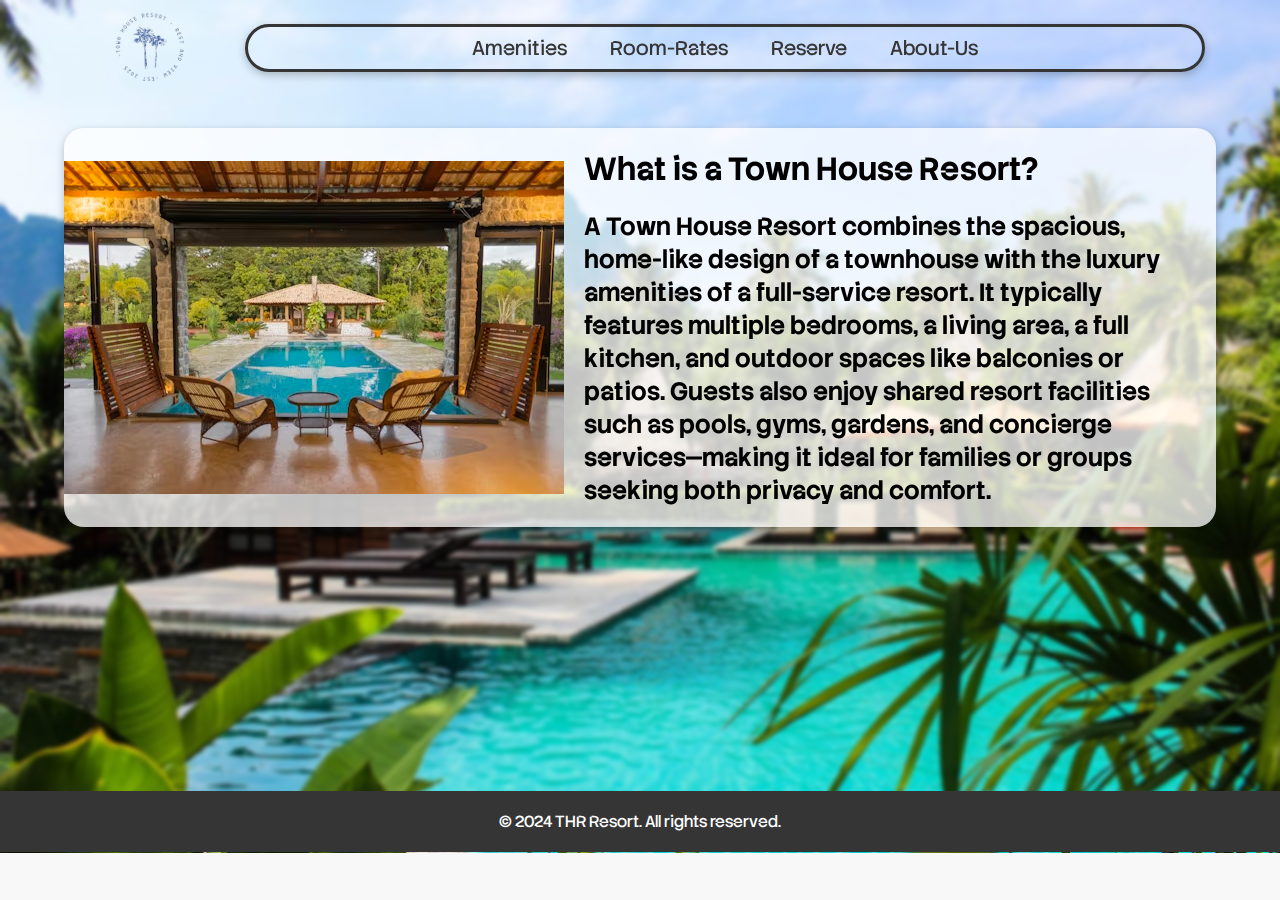
<file: index.html>
<!DOCTYPE html>
<html lan="en">
  <head>
    <meta charset="UTF-8" />
    <meta name="viewport" content="width=device-width, initial-scale=1.0" />
    <title>THR - Relax and View!.</title>
    <link rel="stylesheet" href="style.css" />
    <link rel="icon" href="/Images/Logo.png" type="image/THR-icon" />
  </head>
  <body background="Images/Open_Cottage_2.png">
    <header>
      <a href="index.html" class="logo-holder"
        ><img src="/Images/Logo_NoBG.png" class="logo" alt="class-logo"
      /></a>
      <div class="Navigation-Holder">
        <nav class="nav-links">
          <ul>
            <li><a href="Amenities.html">Amenities</a></li>
            <li><a href="Room_Rate.html">Room-Rates</a></li>
            <li><a href="Reservation.html">Reserve</a></li>
            <li><a href="About_Us.html">About-Us</a></li>
          </ul>
        </nav>
      </div>
    </header>
    <main>
      <div class="Top-Port">
        <div class="Resort-Display">
          <img src="/Images/Open_Cottage.png" alt="Cottage-Image" />
        </div>
        <div class="Right-Text">
          <h1>What is a Town House Resort?</h1>
          <p class="Text">
            A Town House Resort combines the spacious, home-like design of a
            townhouse with the luxury amenities of a full-service resort. It
            typically features multiple bedrooms, a living area, a full kitchen,
            and outdoor spaces like balconies or patios. Guests also enjoy
            shared resort facilities such as pools, gyms, gardens, and concierge
            services—making it ideal for families or groups seeking both privacy
            and comfort.
          </p>
        </div>
      </div>
    </main>
    <footer>
        <p>© 2024 THR Resort. All rights reserved.</p>
    </footer>
  </body>
</html>
</file>
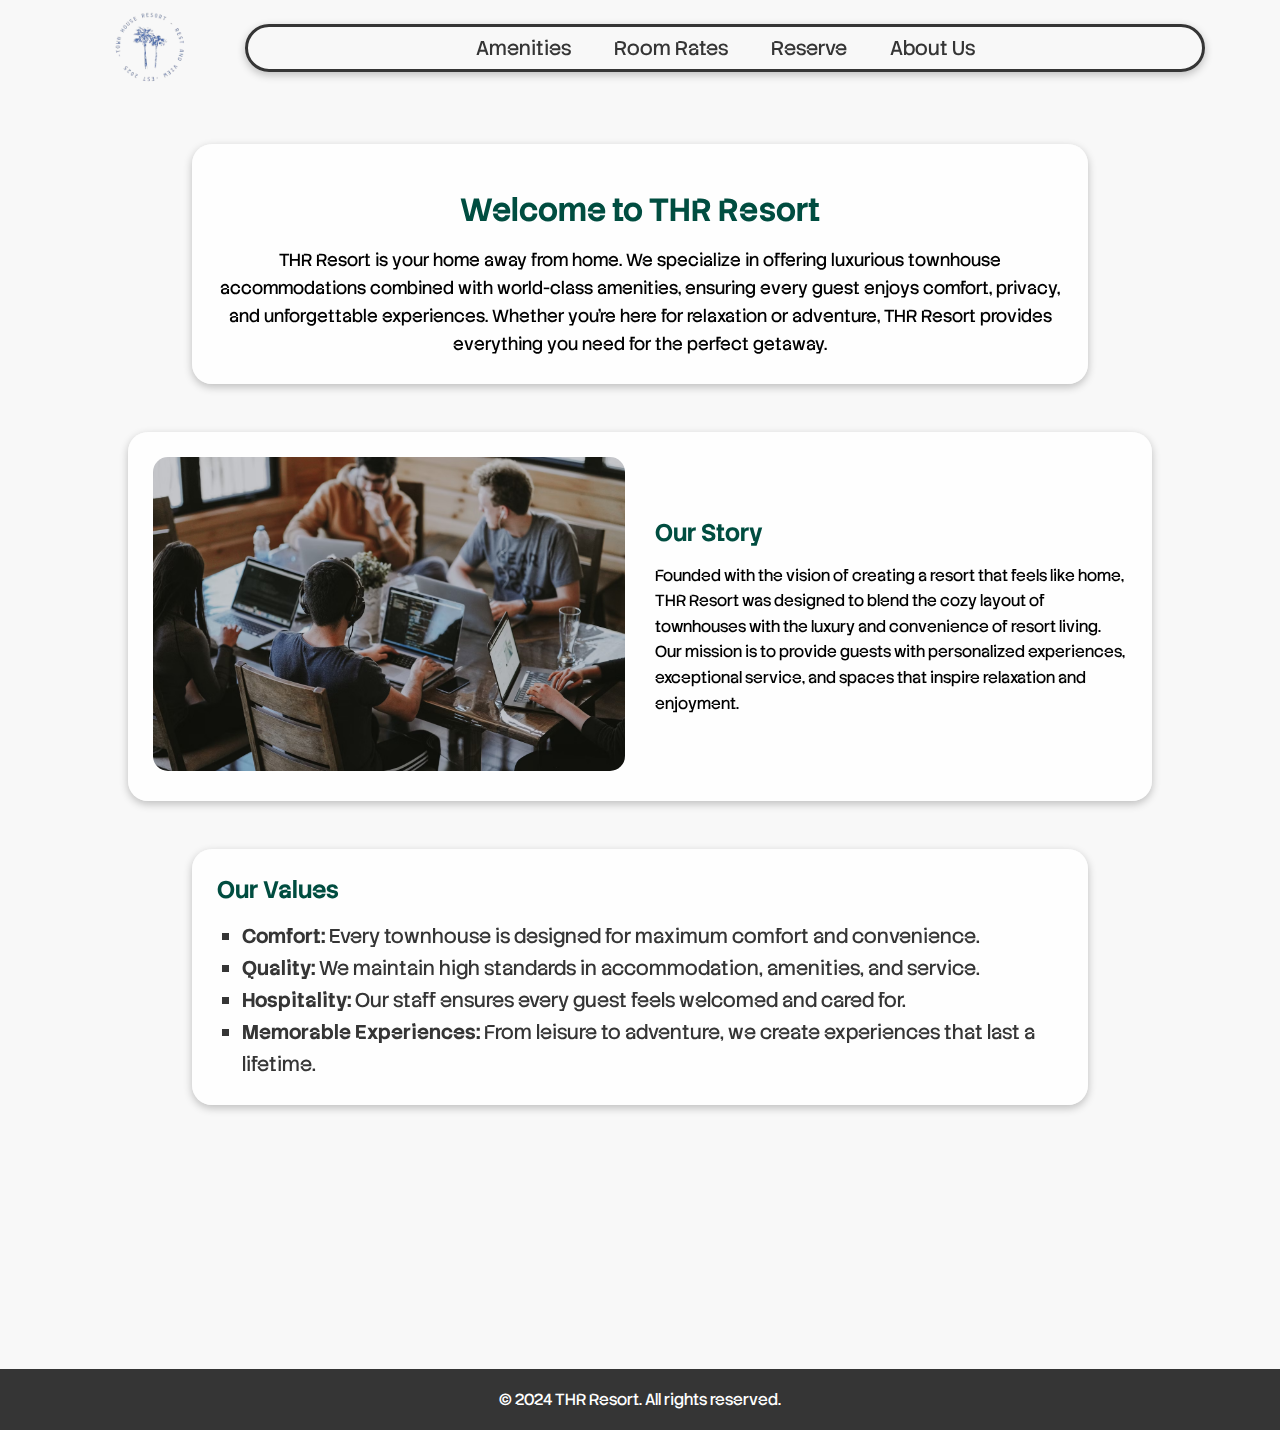
<file: About_Us.html>
<!DOCTYPE html>
<html lang="en">

<head>
    <meta charset="UTF-8">
    <meta name="viewport" content="width=device-width, initial-scale=1.0">
    <title>THR - About Us</title>
    <link rel="stylesheet" href="style.css">
    <link rel="icon" href="Images/Logo_NoBG.png" type="image/png">
</head>

<body>

    <header>
        <a href="index.html" class="logo-holder"><img src="Images/Logo_NoBG.png" class="logo" alt="THR Logo"></a>
        <div class="Navigation-Holder">
            <nav class="nav-links">
                <ul>
                    <li><a href="Amenities.html">Amenities</a></li>
                    <li><a href="Room_Rate.html">Room Rates</a></li>
                    <li><a href="Reservation.html">Reserve</a></li>
                    <li><a href="About_Us.html" class="active">About Us</a></li>
                </ul>
            </nav>
        </div>
    </header>

    <main>
        <!-- Intro Section -->
        <section class="about-intro">
            <h1>Welcome to THR Resort</h1>
            <p>THR Resort is your home away from home. We specialize in offering luxurious townhouse accommodations combined with world-class amenities, ensuring every guest enjoys comfort, privacy, and unforgettable experiences. Whether you’re here for relaxation or adventure, THR Resort provides everything you need for the perfect getaway.</p>
        </section>

        <!-- Our Story Section -->
        <section class="about-story">
            <div class="story-image">
                <img src="Images/team.png" alt="Our Story Image">
            </div>
            <div class="story-text">
                <h2>Our Story</h2>
                <p>Founded with the vision of creating a resort that feels like home, THR Resort was designed to blend the cozy layout of townhouses with the luxury and convenience of resort living. Our mission is to provide guests with personalized experiences, exceptional service, and spaces that inspire relaxation and enjoyment.</p>
            </div>
        </section>

        <!-- Our Values Section -->
        <section class="about-values">
            <h2>Our Values</h2>
            <ul>
                <li><strong>Comfort:</strong> Every townhouse is designed for maximum comfort and convenience.</li>
                <li><strong>Quality:</strong> We maintain high standards in accommodation, amenities, and service.</li>
                <li><strong>Hospitality:</strong> Our staff ensures every guest feels welcomed and cared for.</li>
                <li><strong>Memorable Experiences:</strong> From leisure to adventure, we create experiences that last a lifetime.</li>
            </ul>
        </section>

    </main>

    <footer>
        <p>© 2024 THR Resort. All rights reserved.</p>
    </footer>

</body>

</html>
</file>
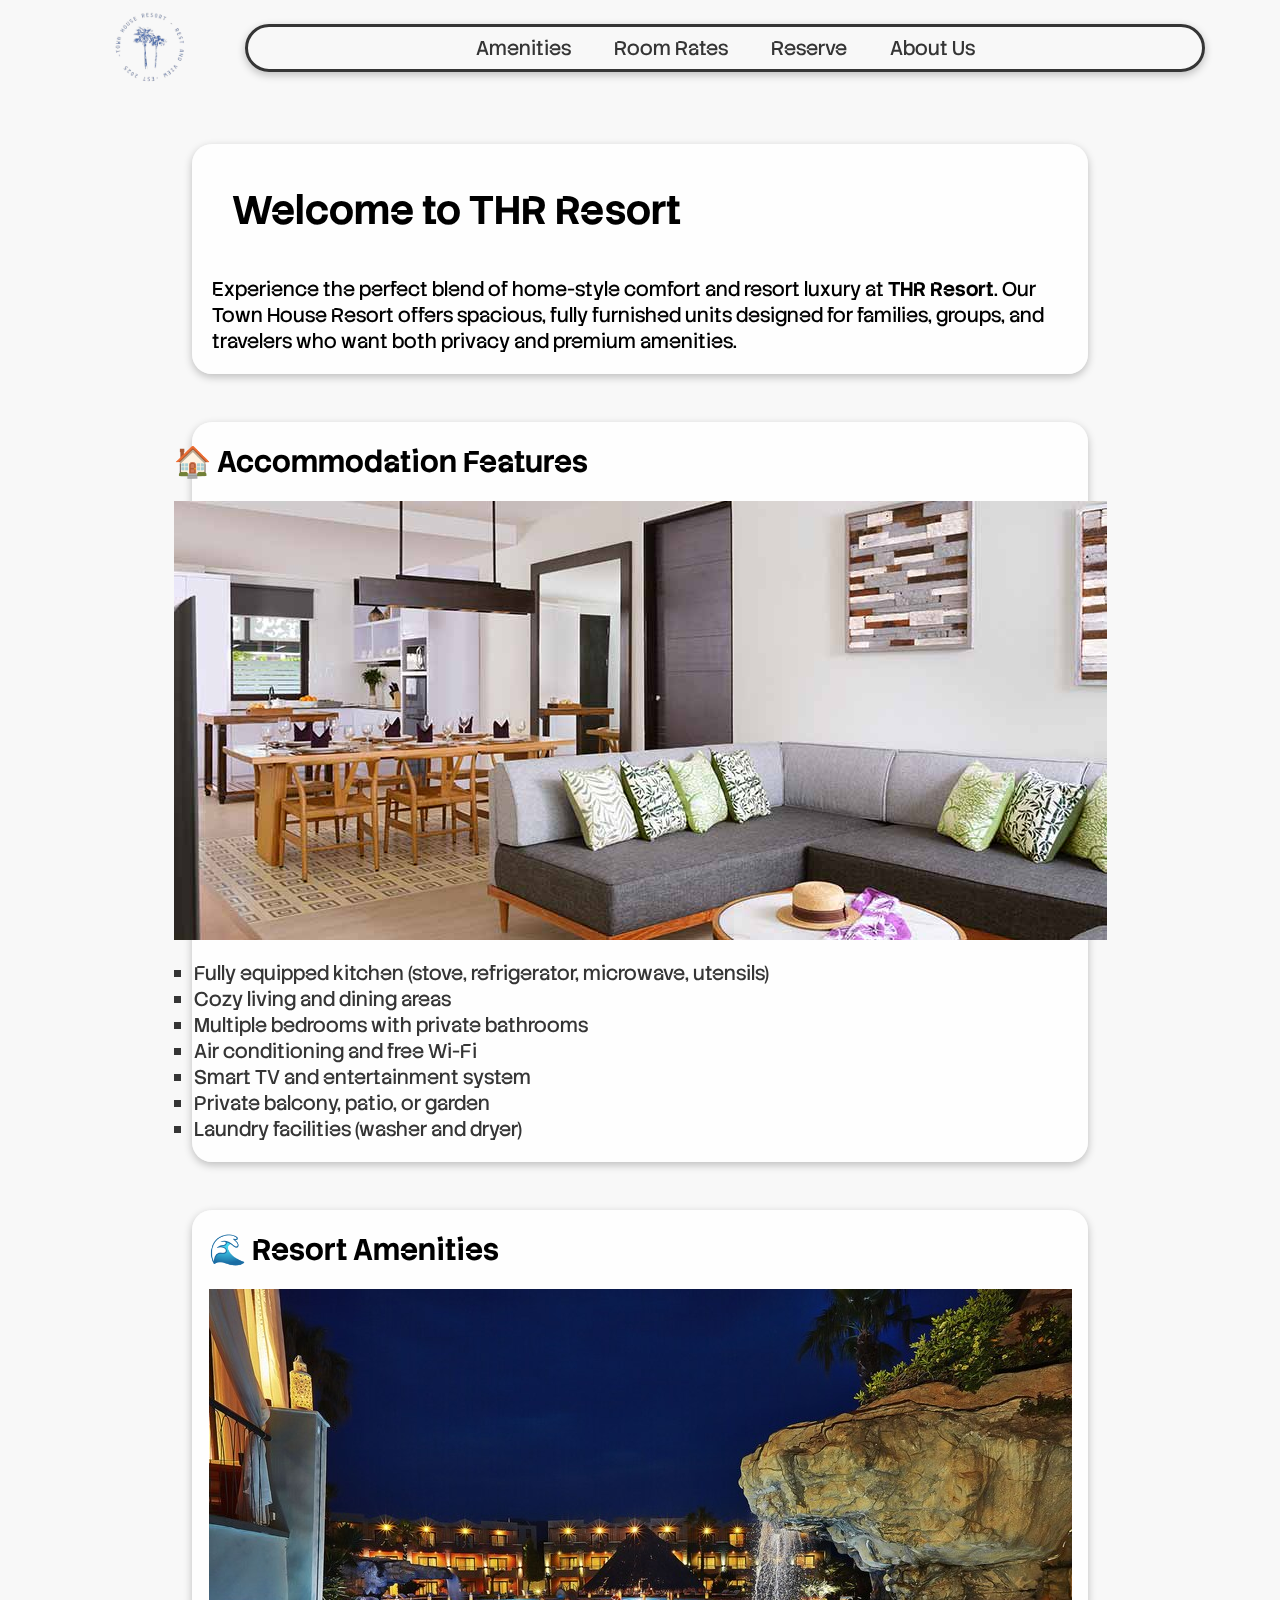
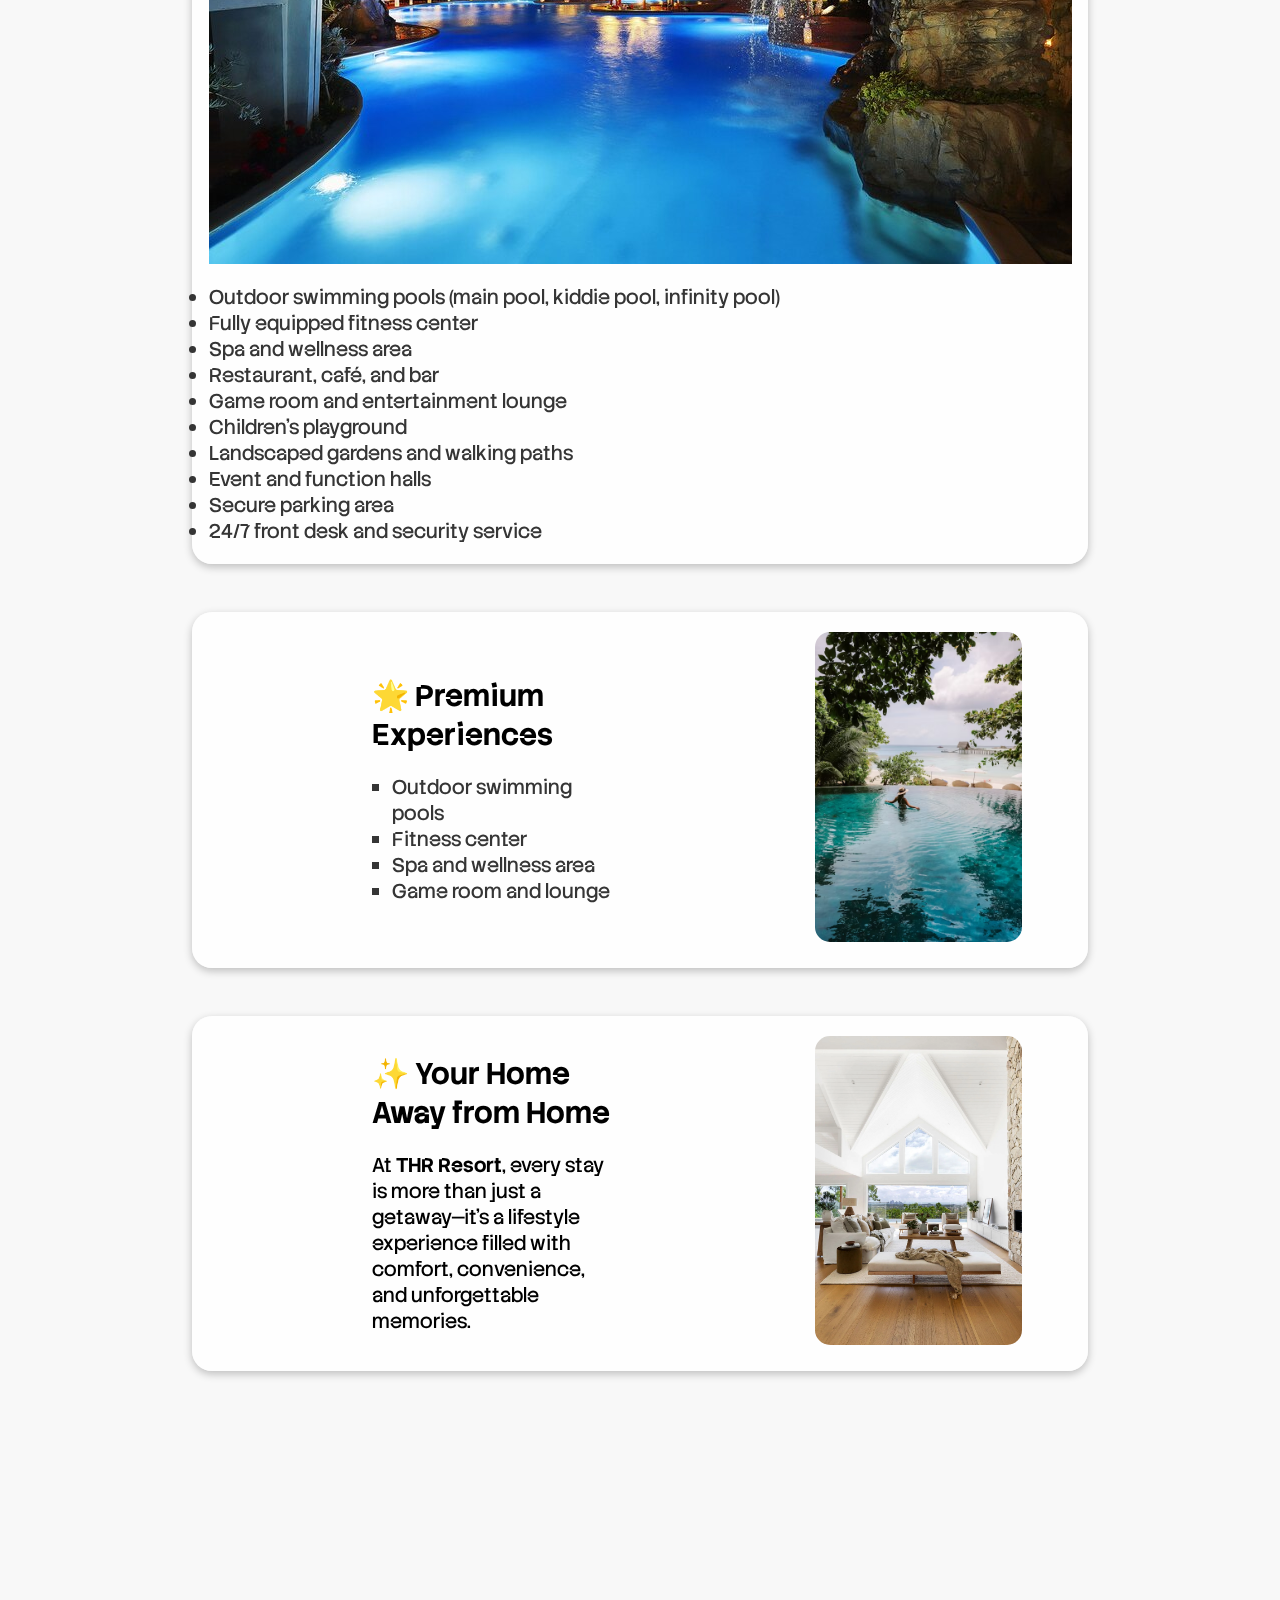
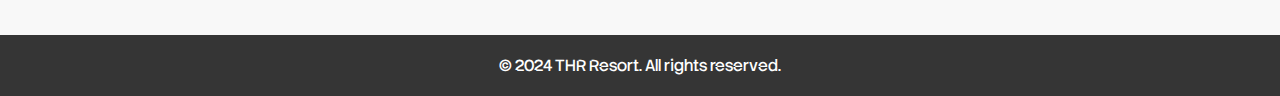
<file: Amenities.html>
<!DOCTYPE html>
<html lang="en">
  <head>
    <meta charset="UTF-8" />
    <meta name="viewport" content="width=device-width, initial-scale=1.0" />
    <title>THR - Amenities</title>
    <link rel="stylesheet" href="style.css" />
    <link rel="icon" href="Images/Logo_NoBG.png" type="image/png" />
  </head>

  <body>
    <header>
      <a href="index.html" class="logo-holder"
        ><img src="Images/Logo_NoBG.png" class="logo" alt="THR Logo"
      /></a>
      <div class="Navigation-Holder">
        <nav class="nav-links">
          <ul>
            <li><a href="Amenities.html" class="active">Amenities</a></li>
            <li><a href="Room_Rate.html">Room Rates</a></li>
            <li><a href="Reservation.html">Reserve</a></li>
            <li><a href="About_Us.html">About Us</a></li>
          </ul>
        </nav>
      </div>
    </header>

    <main>
      <section class="intro">
        <h1>Welcome to THR Resort</h1>
        <p>
          Experience the perfect blend of home-style comfort and resort luxury
          at <strong>THR Resort</strong>. Our Town House Resort offers spacious,
          fully furnished units designed for families, groups, and travelers who
          want both privacy and premium amenities.
        </p>
      </section>

      <section class="accommodation-features">
        <h2>🏠 Accommodation Features</h2>
        <img
          src="Images/Room.png"
          alt="Cottage Amenities Image"
          class="amenities-image"
        />
        <ul class="features-list">
          <li>
            Fully equipped kitchen (stove, refrigerator, microwave, utensils)
          </li>
          <li>Cozy living and dining areas</li>
          <li>Multiple bedrooms with private bathrooms</li>
          <li>Air conditioning and free Wi-Fi</li>
          <li>Smart TV and entertainment system</li>
          <li>Private balcony, patio, or garden</li>
          <li>Laundry facilities (washer and dryer)</li>
        </ul>
      </section>

      <section class="resort-amenities">
        <h2>🌊 Resort Amenities</h2>
        <img
          src="Images/Pool_Fountain.png"
          alt="Resort Amenities Image"
          class="amenities-image"
        />
        <ul>
          <li>
            Outdoor swimming pools (main pool, kiddie pool, infinity pool)
          </li>
          <li>Fully equipped fitness center</li>
          <li>Spa and wellness area</li>
          <li>Restaurant, café, and bar</li>
          <li>Game room and entertainment lounge</li>
          <li>Children’s playground</li>
          <li>Landscaped gardens and walking paths</li>
          <li>Event and function halls</li>
          <li>Secure parking area</li>
          <li>24/7 front desk and security service</li>
        </ul>
      </section>

      <section class="resort-amenities2">
        <div class="left-column">
          <h2>🌟 Premium Experiences</h2>
          <div class="text-content">
            <ul class="features-list">
              <li>Outdoor swimming pools</li>
              <li>Fitness center</li>
              <li>Spa and wellness area</li>
              <li>Game room and lounge</li>
            </ul>
          </div>
        </div>
        <div class="right-column">
          <img
            src="Images/Scenary_Long.png"
            alt="Premium Experiences Image"
            class="amenities-image"
          />
        </div>
      </section>

      <section class="resort-amenities2" alt>
        <div class="left-column">
          <h2>✨ Your Home Away from Home</h2>
          <div class="text-content">
          <p>At <strong>THR Resort</strong>, every stay is more than just a
          getaway—it’s a lifestyle experience filled with comfort, convenience,
          and unforgettable memories. </p>
          </div>
        </div>
        <div class="right-column">
          <img
            src="Images/Living_room.png"
            alt="Premium Experiences Image"
            class="amenities-image"
          />
        </div>
      </section>
    </main>

    <footer>
      <p>© 2024 THR Resort. All rights reserved.</p>
    </footer>
  </body>
</html>
</file>
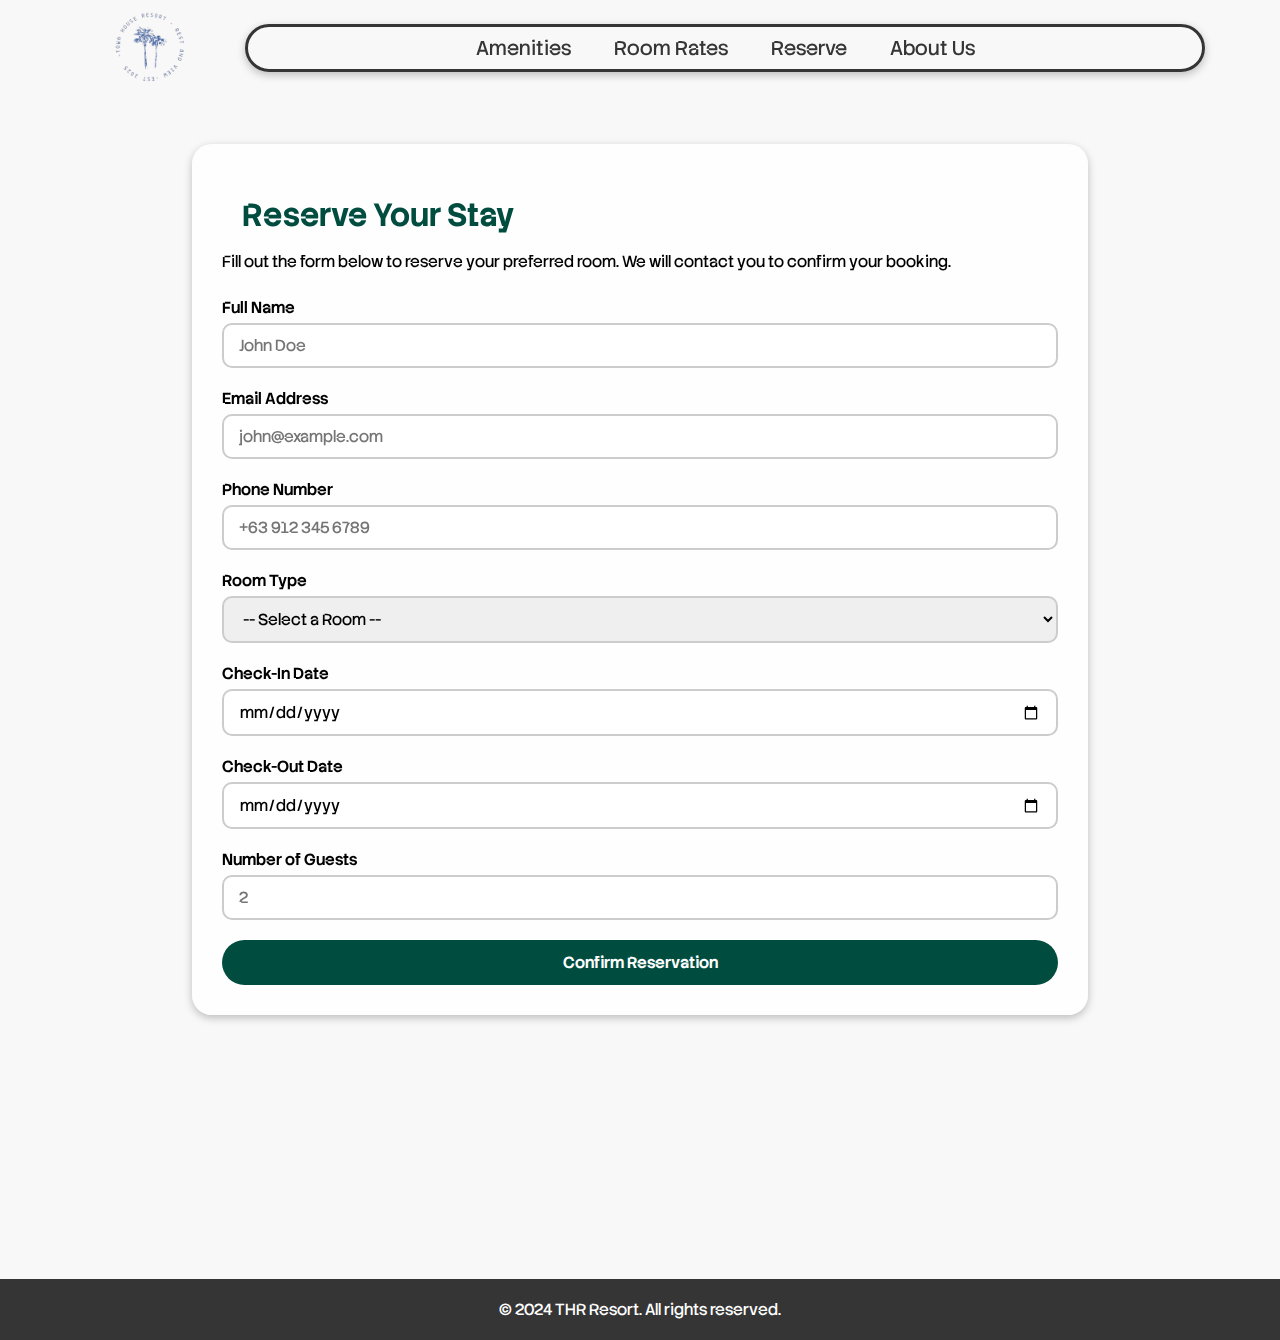
<file: Reservation.html>
<!DOCTYPE html>
<html lang="en">

<head>
    <meta charset="UTF-8">
    <meta name="viewport" content="width=device-width, initial-scale=1.0">
    <title>THR - Reservation</title>
    <link rel="stylesheet" href="style.css">
    <link rel="icon" href="Images/Logo_NoBG.png" type="image/png">
</head>

<body>

    <header>
        <a href="index.html" class="logo-holder"><img src="Images/Logo_NoBG.png" class="logo" alt="THR Logo"></a>
        <div class="Navigation-Holder">
            <nav class="nav-links">
                <ul>
                    <li><a href="Amenities.html">Amenities</a></li>
                    <li><a href="Room_Rate.html">Room Rates</a></li>
                    <li><a href="Reservation.html" class="active">Reserve</a></li>
                    <li><a href="About_Us.html">About Us</a></li>
                </ul>
            </nav>
        </div>
    </header>

    <main>
        <section class="reservation-section">
            <h1>Reserve Your Stay</h1>
            <p>Fill out the form below to reserve your preferred room. We will contact you to confirm your booking.</p>

            <form class="reservation-form" action="#" method="post">
                <div class="form-group">
                    <label for="fullName">Full Name</label>
                    <input type="text" id="fullName" name="fullName" placeholder="John Doe" required>
                </div>

                <div class="form-group">
                    <label for="email">Email Address</label>
                    <input type="email" id="email" name="email" placeholder="john@example.com" required>
                </div>

                <div class="form-group">
                    <label for="phone">Phone Number</label>
                    <input type="tel" id="phone" name="phone" placeholder="+63 912 345 6789" required>
                </div>

                <div class="form-group">
                    <label for="roomType">Room Type</label>
                    <select id="roomType" name="roomType" required>
                        <option value="">-- Select a Room --</option>
                        <option value="one-bedroom">One-Bedroom Townhouse</option>
                        <option value="two-bedroom">Two-Bedroom Townhouse</option>
                        <option value="three-bedroom">Luxury Three-Bedroom Villa</option>
                    </select>
                </div>

                <div class="form-group">
                    <label for="checkIn">Check-In Date</label>
                    <input type="date" id="checkIn" name="checkIn" required>
                </div>

                <div class="form-group">
                    <label for="checkOut">Check-Out Date</label>
                    <input type="date" id="checkOut" name="checkOut" required>
                </div>

                <div class="form-group">
                    <label for="guests">Number of Guests</label>
                    <input type="number" id="guests" name="guests" min="1" max="12" placeholder="2" required>
                </div>

                <button type="submit" class="submit-btn">Confirm Reservation</button>
            </form>
        </section>
    </main>

    <footer>
        <p>© 2024 THR Resort. All rights reserved.</p>
    </footer>

</body>

</html>
</file>
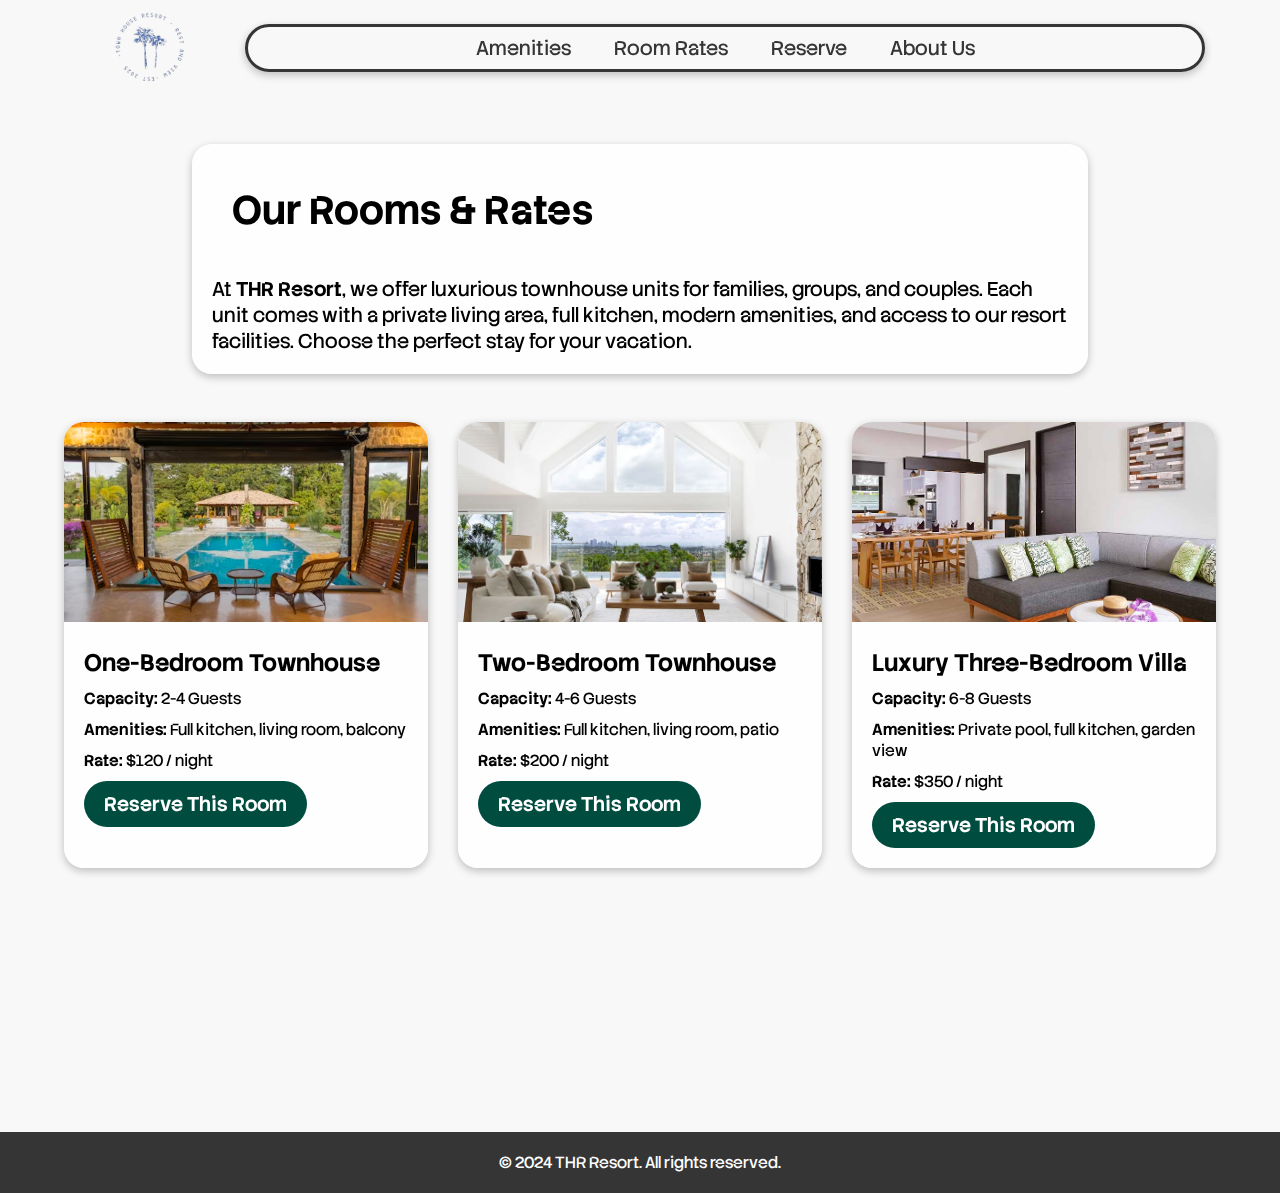
<file: Room_Rate.html>
<!DOCTYPE html>
<html lang="en">

<head>
    <meta charset="UTF-8">
    <meta name="viewport" content="width=device-width, initial-scale=1.0">
    <title>THR - Room Rates</title>
    <link rel="stylesheet" href="style.css">
    <link rel="icon" href="Images/Logo_NoBG.png" type="image/png">
</head>

<body>

    <header>
        <a href="index.html" class="logo-holder"><img src="Images/Logo_NoBG.png" class="logo" alt="THR Logo"></a>
        <div class="Navigation-Holder">
            <nav class="nav-links">
                <ul>
                    <li><a href="Amenities.html">Amenities</a></li>
                    <li><a href="Room_Rate.html" class="active">Room Rates</a></li>
                    <li><a href="Reservation.html">Reserve</a></li>
                    <li><a href="About_Us.html">About Us</a></li>
                </ul>
            </nav>
        </div>
    </header>

    <main>
        <section class="intro">
            <h1>Our Rooms & Rates</h1>
            <p>At <strong>THR Resort</strong>, we offer luxurious townhouse units for families, groups, and couples. Each unit comes with a private living area, full kitchen, modern amenities, and access to our resort facilities. Choose the perfect stay for your vacation.</p>
        </section>

        <section class="room-grid">
            <!-- Room Card -->
            <div class="room-card">
                <img src="Images/Open_Cottage.png" alt="One-Bedroom Townhouse" class="room-image">
                <div class="room-info">
                    <h2>One-Bedroom Townhouse</h2>
                    <p><strong>Capacity:</strong> 2-4 Guests</p>
                    <p><strong>Amenities:</strong> Full kitchen, living room, balcony</p>
                    <p><strong>Rate:</strong> $120 / night</p>
                    <a href="Reservation.html" class="book-btn">Reserve This Room</a>
                </div>
            </div>

            <div class="room-card">
                <img src="Images/Living_room.png" alt="Two-Bedroom Townhouse" class="room-image">
                <div class="room-info">
                    <h2>Two-Bedroom Townhouse</h2>
                    <p><strong>Capacity:</strong> 4-6 Guests</p>
                    <p><strong>Amenities:</strong> Full kitchen, living room, patio</p>
                    <p><strong>Rate:</strong> $200 / night</p>
                    <a href="Reservation.html" class="book-btn">Reserve This Room</a>
                </div>
            </div>

            <div class="room-card">
                <img src="Images/Room.png" alt="Three-Bedroom Luxury Villa" class="room-image">
                <div class="room-info">
                    <h2>Luxury Three-Bedroom Villa</h2>
                    <p><strong>Capacity:</strong> 6-8 Guests</p>
                    <p><strong>Amenities:</strong> Private pool, full kitchen, garden view</p>
                    <p><strong>Rate:</strong> $350 / night</p>
                    <a href="Reservation.html" class="book-btn">Reserve This Room</a>
                </div>
            </div>
        </section>
    </main>

    <footer>
        <p>© 2024 THR Resort. All rights reserved.</p>
    </footer>

</body>

</html>
</file>
<file: style.css>
@import url('https://fonts.googleapis.com/css2?family=Stack+Sans+Notch:wght@200..700&display=swap');

* {
    font-family: "Stack Sans Notch", sans-serif;
    box-sizing: border-box;
    /*border: solid lime;*/
    margin: 0;
    padding: 0;
    scroll-behavior: smooth;
    transition: transform 0.3s ease;
}


body {
    background-color: #f8f8f8;
    background-repeat: no-repeat;
    background-size: cover;
    backdrop-filter: blur(2px);
}

header {
    display: flex;
    flex-direction: row;
    flex-wrap: nowrap;
    justify-content: center;
    align-items: center;
    height: 6rem;
}

h1 {
    margin: 20px;
}

.logo-holder {
    width: 150px;
    height: 150px;
    overflow: hidden;
    display: flex;
    justify-content: center;
    margin-bottom: 50px;
}

.logo {
    width: 200px;
    height: 200px;
    cursor: pointer;
    transition: transform 0.3s ease;
}

.logo:hover {
    transform: scale(1.05);
}

a,
li {
    text-decoration: none;
    color: #353535;
    font-size: 20px;
}

.Navigation-Holder {
    max-width: 60rem;
    width: 60rem;
    height: 48px;
    padding: 16px 30px;
    margin-left: 20px;
    border-radius: 60px;

    backdrop-filter: 50px;
    display: flex;
    flex-direction: row;
    flex-wrap: nowrap;
    justify-content: center;
    align-items: center;

    position: sticky;
    top: 2px;
    overflow: visible;
    opacity: 1;
    border: 3px solid #353535;
    box-shadow: rgba(0, 0, 0, 0.24) 0px 3px 8px;
}

.Navigation-Holder:hover {
    box-shadow: rgba(0, 0, 0, 0.35) 0px 5px 15px;
    transform: scale(1.02);
}

.nav-links {
    list-style: none;
}

.nav-links li {
    display: inline-block;
    padding: 0px 20px;
}

.nav-links li a {
    transition: all 0.3s ease 0s;
}

.nav-links li a:hover {
    font-size: 22px;
    letter-spacing: 2px;
    text-decoration: underline ;
}

/* Main Cottage */

.Top-Port {
    width: 90%;
    margin: auto;
    margin-top: 2rem;
    display: flex;
    flex-direction: row;
    flex-wrap: nowrap;
    justify-content: center;
    align-items: center;
    background: #ffffffc2;
    box-shadow: rgba(0, 0, 0, 0.24) 0px 3px 8px;
    border-radius: 20px;
}

.Top-Port:hover {
    box-shadow: rgba(0, 0, 0, 0.35) 0px 5px 15px;
    transform: scale(1.012);
}

.Resort-Display {
    border-radius: 20px;
    display: flex;
    height: fit-content;
    width: fit-content;
}

.Text {
    font-weight: 800;
    font-size: 25px;
    margin: 20px;
}

/* Sections */

section:hover {
    box-shadow: rgba(0, 0, 0, 0.35) 0px 5px 15px;
    transform: scale(1.01);
}

section.intro ,section.accommodation-features, section.home-away, section.resort-amenities {
    display: grid;
    gap: 20px;
    justify-content: center;
    width: 70%;
    margin: auto;
    margin-top: 3rem;
    padding: 20px;
    background: #ffffffc2;
    box-shadow: rgba(0, 0, 0, 0.24) 0px 3px 8px;
    border-radius: 20px;
    font-size: 20px;
}

section.resort-amenities2 {
    display: grid;
    grid-template-columns: 1fr 1fr; 
    align-items: center; 
    gap: 30px;
    width: 70%;
    margin: 3rem auto;
    padding: 20px;
    background: #ffffffc2;
    box-shadow: rgba(0, 0, 0, 0.24) 0px 3px 8px;
    border-radius: 20px;
    font-size: 20px;
}

section.resort-amenities2 .left-column {
    margin-left: 10rem;
    display: flex;
    flex-direction: column;
    justify-content: center;
}

section.resort-amenities2 h2 {
    margin-bottom: 20px;
}

section.resort-amenities2 .text-content {
    padding-right: 10px;
}

section.resort-amenities2 .right-column img {
    width: 50%;
    margin-left: 10rem;
    border-radius: 15px;
    object-fit: cover;
}


ul.features-list {
    list-style-type: square;
    margin-left: 20px;
}

/* ---------- Room Grid ---------- */
.room-grid {
    display: grid;
    grid-template-columns: repeat(auto-fit, minmax(300px, 1fr));
    gap: 30px;
    width: 90%;
    margin: 3rem auto;
}

.room-card {
    background: #ffffffc2;
    border-radius: 20px;
    box-shadow: rgba(0, 0, 0, 0.24) 0px 3px 8px;
    overflow: hidden;
    transition: transform 0.3s ease, box-shadow 0.3s ease;
}

.room-card:hover {
    transform: scale(1.02);
    box-shadow: rgba(0, 0, 0, 0.35) 0px 5px 15px;
}

.room-image {
    width: 100%;
    height: 200px;
    object-fit: cover;
}

.room-info {
    padding: 20px;
}

.room-info h2 {
    margin-bottom: 10px;
}

.room-info p {
    margin-bottom: 10px;
    font-size: 1rem;
}

.book-btn {
    display: inline-block;
    background-color: #004d40;
    color: #fff;
    padding: 10px 20px;
    border-radius: 50px;
    text-decoration: none;
    font-weight: 600;
    transition: background 0.3s ease;
}

.book-btn:hover {
    background-color: #00796b;
}

/* ---------- Reservation Page ---------- */
.reservation-section {
    width: 70%;
    margin: 3rem auto;
    padding: 30px;
    background: #ffffffc2;
    box-shadow: rgba(0, 0, 0, 0.24) 0px 3px 8px;
    border-radius: 20px;
}

.reservation-section h1 {
    color: #004d40;
    margin-bottom: 15px;
}

.reservation-section p {
    margin-bottom: 25px;
    font-size: 1rem;
}

.reservation-form {
    display: grid;
    gap: 20px;
}

.form-group {
    display: flex;
    flex-direction: column;
}

.form-group label {
    margin-bottom: 5px;
    font-weight: 600;
}

.form-group input,
.form-group select {
    padding: 10px 15px;
    border-radius: 10px;
    border: 2px solid #ccc;
    font-size: 1rem;
    transition: border-color 0.3s ease, box-shadow 0.3s ease;
}

.form-group input:focus,
.form-group select:focus {
    border-color: #004d40;
    box-shadow: 0 0 5px rgba(0, 77, 64, 0.5);
    outline: none;
}

.submit-btn {
    padding: 12px 25px;
    background-color: #004d40;
    color: #fff;
    border: none;
    border-radius: 50px;
    font-size: 1rem;
    font-weight: 600;
    cursor: pointer;
    transition: background 0.3s ease, transform 0.2s ease;
}

.submit-btn:hover {
    background-color: #00796b;
    transform: scale(1.03);
}

/* ---------- About Us Page ---------- */
.about-intro {
    width: 70%;
    margin: 3rem auto;
    padding: 25px;
    background: #ffffffc2;
    box-shadow: rgba(0,0,0,0.24) 0px 3px 8px;
    border-radius: 20px;
    text-align: center;
}

.about-intro h1 {
    color: #004d40;
    margin-bottom: 15px;
}

.about-intro p {
    font-size: 1.1rem;
    line-height: 1.6;
}

.about-story {
    display: grid;
    grid-template-columns: 1fr 1fr;
    gap: 30px;
    width: 80%;
    margin: 3rem auto;
    padding: 25px;
    background: #ffffffc2;
    box-shadow: rgba(0,0,0,0.24) 0px 3px 8px;
    border-radius: 20px;
    align-items: center;
}

.about-story .story-image img {
    width: 100%;
    height: auto;
    border-radius: 15px;
    object-fit: cover;
}

.about-story .story-text h2 {
    color: #004d40;
    margin-bottom: 15px;
}

.about-story .story-text p {
    font-size: 1rem;
    line-height: 1.6;
}

.about-values {
    width: 70%;
    margin: 3rem auto;
    padding: 25px;
    background: #ffffffc2;
    box-shadow: rgba(0,0,0,0.24) 0px 3px 8px;
    border-radius: 20px;
}

.about-values h2 {
    color: #004d40;
    margin-bottom: 15px;
}

.about-values ul {
    list-style-type: square;
    margin-left: 25px;
    font-size: 1rem;
    line-height: 1.6;
}



/* Footer */
footer {
    text-align: center;
    padding: 20px;
    background-color: #353535;
    color: white;
    position: relative;
    bottom: 0;
    width: 100%;
    margin-top: 16.5rem;
}
</file>
